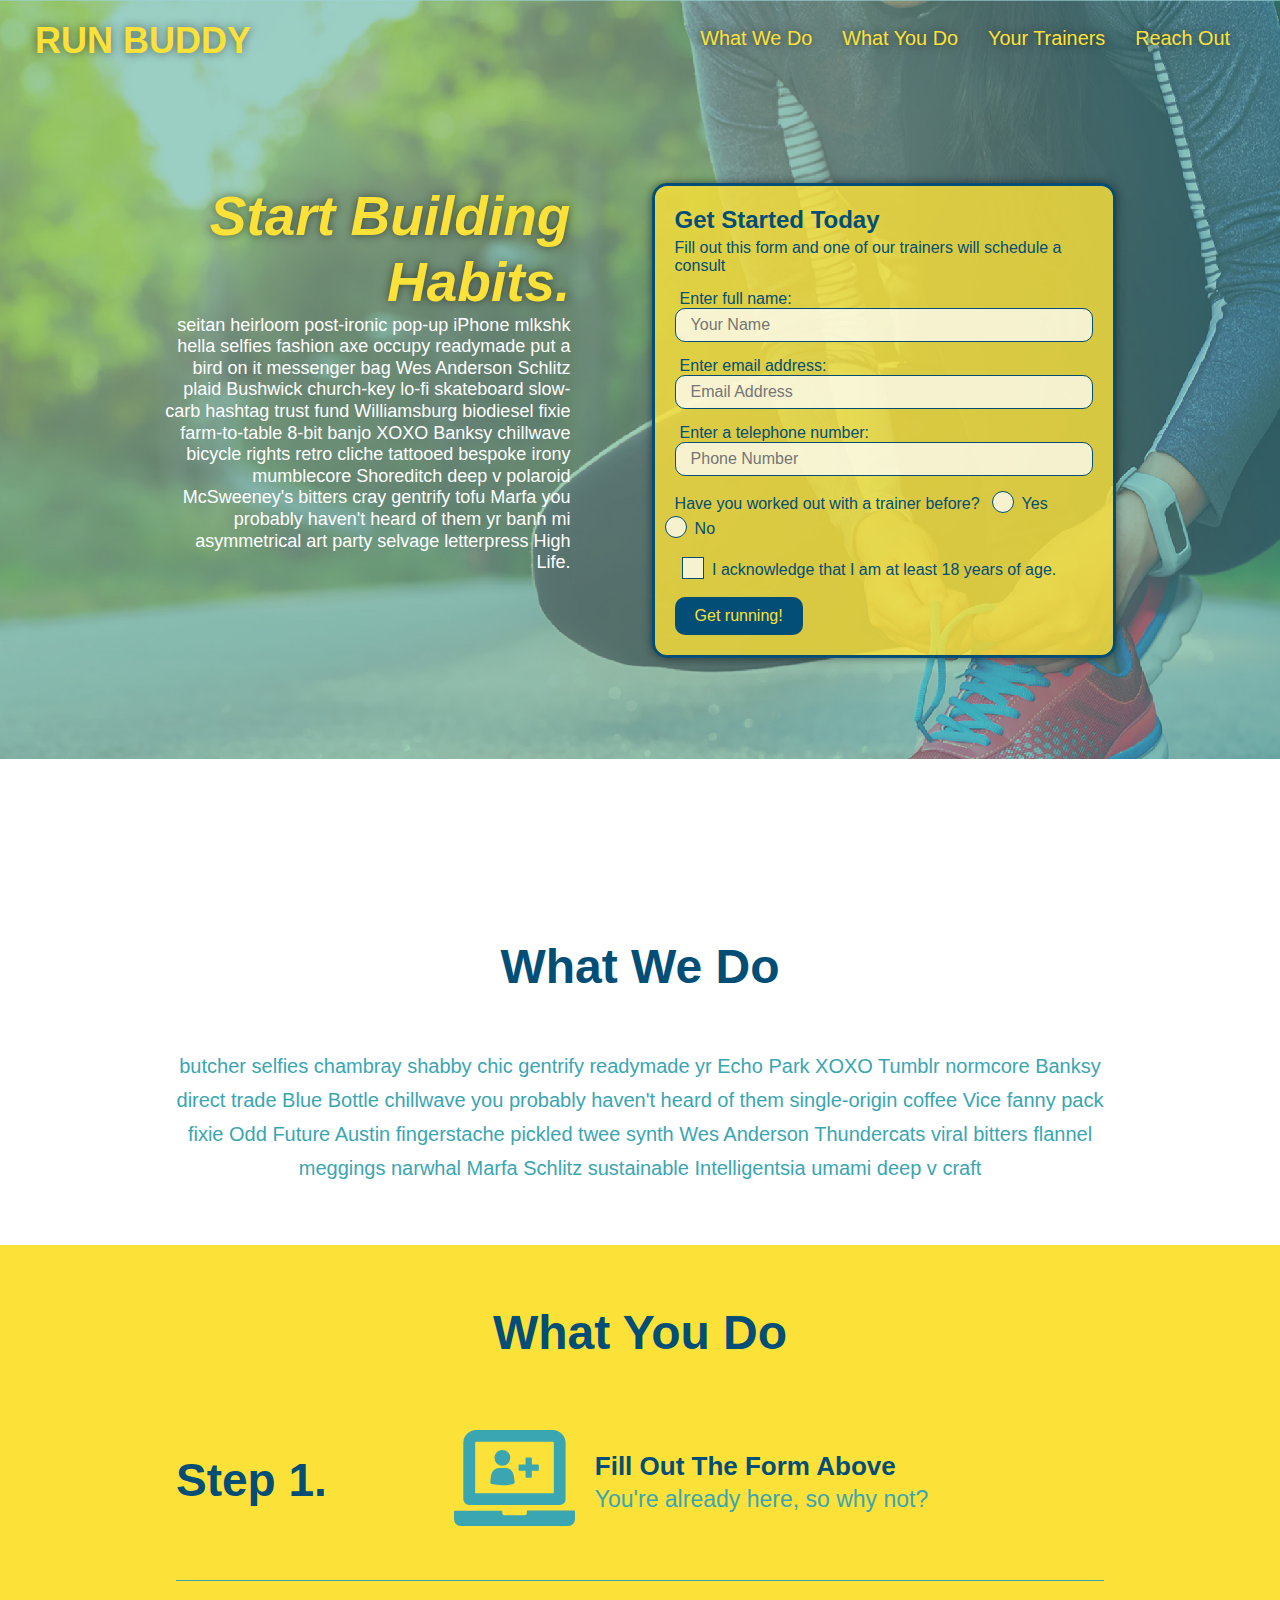
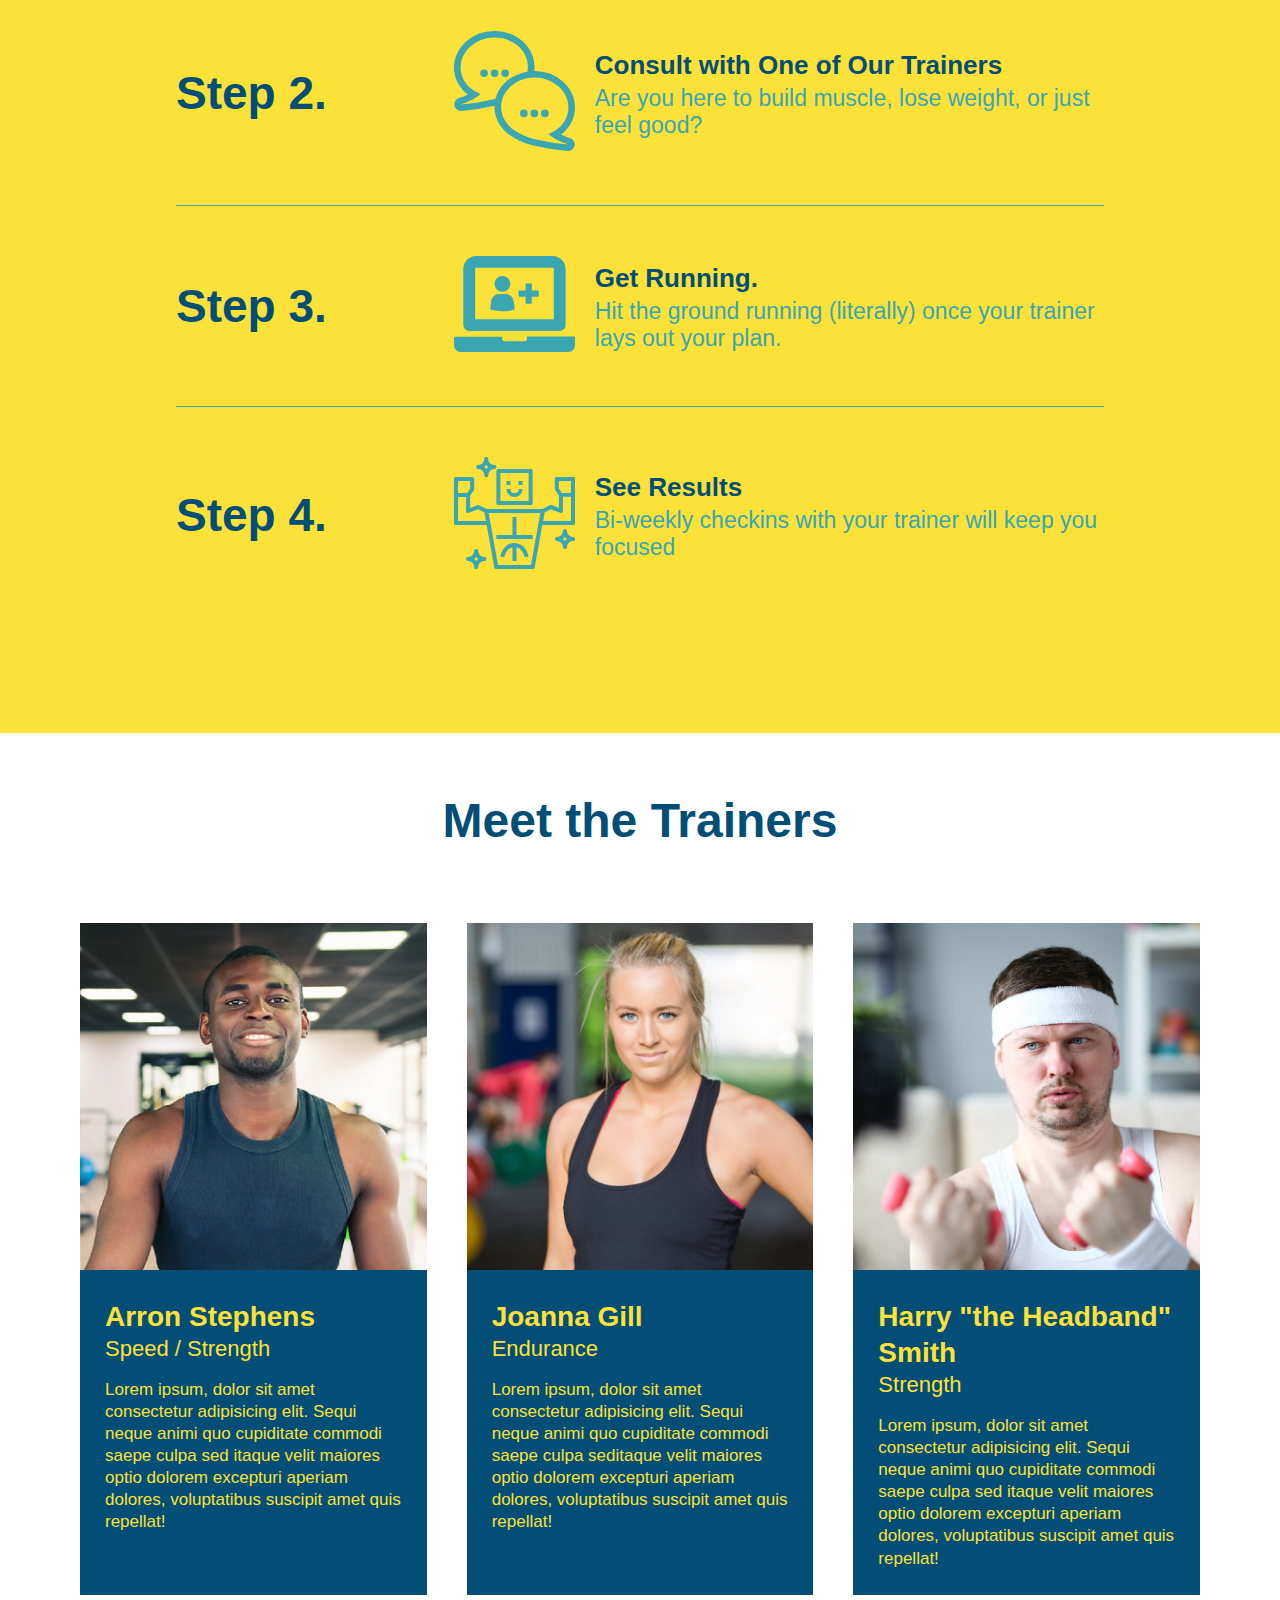
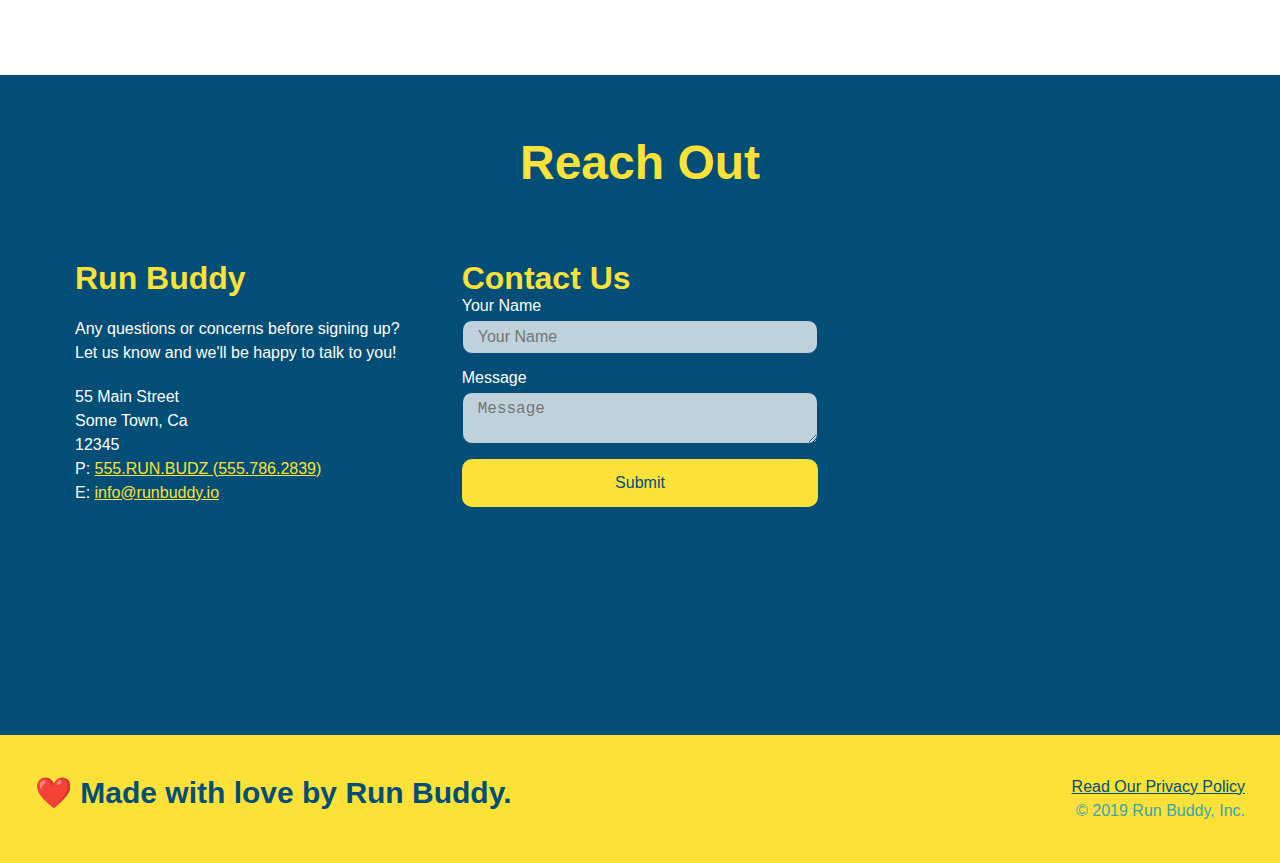
<file: index.html>
<!DOCTYPE html>
<html lang="en">
  <head>
    <meta charset="UTF-8" />
    <title>Run Buddy</title>
    <link rel="stylesheet" href="./assets/css/style.css" />
    <meta name="viewport" content="width=device-width, initial-scale=1.0" />
  </head>
  <body>
    <header>
        <h1>
          <a href = "/">RUN BUDDY</a>
        </h1>
        <nav>
          <!-- Unordered list element -->
          <ul>
  <!-- List item element-->
            <li>
    <!-- Anchor element -->
              <a href="#what-we-do">What We Do</a>
            </li>
            <li>
              <a href="#what-you-do">What You Do</a>
            </li>
            <li>
              <a href="#your-trainers">Your Trainers</a>
            </li>
            <li>
              <a href="#reach-out">Reach Out</a>
            </li>
          </ul>
        </nav>
      </header>

      <section class = "hero">

        <div class="hero-cta">
          <h2>Start Building Habits.</h2>
          <p>
            seitan heirloom post-ironic pop-up iPhone mlkshk hella selfies fashion axe occupy readymade put a bird on it messenger bag Wes Anderson Schlitz plaid Bushwick church-key lo-fi skateboard slow-carb hashtag trust fund Williamsburg biodiesel fixie farm-to-table 8-bit banjo XOXO Banksy chillwave bicycle rights retro cliche tattooed bespoke irony mumblecore Shoreditch deep v polaroid McSweeney's bitters cray gentrify tofu Marfa you probably haven't heard of them yr banh mi asymmetrical art party selvage letterpress High Life.
          </p>
        </div>
        
        <div class="hero-form">
          <h3>Get Started Today</h3>
          <p>Fill out this form and one of our trainers will schedule a consult</p>
          <!-- Add form element -->
          <form>
            <label for="name">Enter full name:</label>
            <input type="text" placeholder="Your Name" name="name" id="name" class="form-input">
            <label for="email">Enter email address:</label>
            <input type="text" placeholder="Email Address" name="email" id="email" class="form-input">
            <label for="phone">Enter a telephone number:</label>
            <input type="text" placeholder="Phone Number" name="phone" id="phone" class="form-input">
            <p>
              Have you worked out with a trainer before?
              <span class="radio-wrapper">
                <input type="radio" name="trainer-confirm" id="trainer-yes" />
                <label for="trainer-yes">Yes</label>
              </span>
              <span class="radio-wrapper">
                <input type="radio" name="trainer-confirm" id="trainer-no" />
                <label for="trainer-no">No</label>
              </span>
            </p>
            <p>
              <span class="checkbox-wrapper">
                <input type="checkbox" name="age-confirm" id="checkbox" />
                <label for="checkbox">I acknowledge that I am at least 18 years of age.</label>
              </span>
            </p>
            <button type="submit">
              Get running!
            </button>
          </form>
        </div>
      </section>
      
      <!-- hero/jumbotron -->
      <section>
      </section>
      
      
      <section id="what-we-do" class="intro">
        <!-- Wrap every h2 with a class of "section-title" in this div! -->
        <div class="flex-row">
          <h2 class="section-title primary-border">What We Do</h2>
        </div>
        <div class="flex-row">
          <p>
            butcher selfies chambray shabby chic gentrify readymade yr Echo Park XOXO Tumblr normcore Banksy direct trade Blue Bottle chillwave you probably haven't heard of them single-origin coffee Vice fanny pack fixie Odd Future Austin fingerstache pickled twee synth Wes Anderson Thundercats viral bitters flannel meggings narwhal Marfa Schlitz sustainable Intelligentsia umami deep v craft
          </p>
        </div>
      </section>
      
      <!-- "what you do" section -->
      <section id="what-you-do" class="steps">
        <h2 class="section-title primary-border">What You Do</h2>
      
        <div class="step">
          <h3>Step 1.</h3>
          <div class="step-info">
            <div class="step-img">
              <img src="./assets/images/step-1.svg" alt="" />
            </div>
            <div class="step-text">
              <h4>Fill Out The Form Above</h4>
              <p>You're already here, so why not?</p>
            </div>
          </div>
        </div>

        <div class="step">
          <h3>Step 2.</h3>
          <div class="step-info">
            <div class="step-img">
              <img src="./assets/images/step-2.svg" alt="" />
            </div>
            <div class="step-text">
              <h4>Consult with One of Our Trainers</h4>
              <p>Are you here to build muscle, lose weight, or just feel good?</p>
            </div>
          </div>
        </div>

        <div class="step">
          <h3>Step 3.</h3>
          <div class="step-info">
            <div class="step-img">
              <img src="./assets/images/step-1.svg" alt="" />
            </div>
            <div class="step-text">
              <h4>Get Running.</h4>
              <p>Hit the ground running (literally) once your trainer lays out your plan.</p>
            </div>
          </div>
        </div>

        <div class="step">
          <h3>Step 4.</h3>
          <div class="step-info">
            <div class="step-img">
              <img src="./assets/images/step-4.svg" alt="" />
            </div>
            <div class="step-text">
              <h4>See Results</h4>
              <p>Bi-weekly checkins with your trainer will keep you focused</p>
            </div>
          </div>
        </div>
      </section>
      
      
      
      <!-- "meet the trainers" section -->
      <section id="your-trainers">
        <h2 class="section-title primary-border">
          Meet the Trainers
        </h2>


        <div class="trainers">

        <article class="trainer">
          <img src="./assets/images/trainer-1.jpg" alt="Arron Stephens in his workout clothes, ready to pump iron" />
          <div class="trainer-bio">
            <h3 class="trainer-name">Arron Stephens</h3>
            <h4 class="trainer-role">Speed / Strength</h4>
            <p>
              Lorem ipsum, dolor sit amet consectetur adipisicing elit. Sequi neque animi quo cupiditate commodi saepe culpa sed
              itaque velit maiores optio dolorem excepturi aperiam dolores, voluptatibus suscipit amet quis repellat!
            </p>
          </div>
        </article>

        <article class="trainer">
          <img src="./assets/images/trainer-2.jpg" alt="Arron Stephens in his workout clothes, ready to pump iron" />
          <div class="trainer-bio">
            <h3 class="trainer-name">Joanna Gill</h3>
            <h4 class="trainer-role">Endurance</h4>
            <p>Lorem ipsum, dolor sit amet consectetur adipisicing elit. Sequi neque animi quo cupiditate commodi saepe culpa seditaque velit maiores optio dolorem excepturi aperiam dolores, voluptatibus suscipit amet quis repellat!
            </p>
          </div>        
        </article>

        <article class="trainer">
          <img src="./assets/images/trainer-3.jpg" alt="Harry Smith wearing a headband and lifting comically small pink weights" />
          <div class="trainer-bio">
            <h3 class="trainer-name">Harry "the Headband" Smith</h3>
            <h4 class="trainer-role">Strength</h4>
            <p>
              Lorem ipsum, dolor sit amet consectetur adipisicing elit. Sequi neque animi quo cupiditate commodi saepe culpa sed
              itaque velit maiores optio dolorem excepturi aperiam dolores, voluptatibus suscipit amet quis repellat!
            </p>
          </div>
        </article>
      </div>

      </section>
      
      
      <!-- "reach out" section -->
      <section id="reach-out" class="contact">
        <h2 class="section-title primary-border">Reach Out</h2>
        
        <div class="contact-info">
          <div>
            <h3>Run Buddy</h3>
            <p>
              Any questions or concerns before signing up?
              <br />
              Let us know and we'll be happy to talk to you!
            </p>
        
            <address>
              55 Main Street <br />
              Some Town, Ca <br />
              12345 <br />
              P: <a href="tel:555.786.2839">555.RUN.BUDZ (555.786.2839)</a><br />
              E: <a href="mailto://info@runbuddy.io">info@runbuddy.io</a>
            </address>
        
          </div>
        
          <div class="contact-form">
            <h3>Contact Us</h3>
            <form>
              <label for="contact-name">Your Name</label>
              <input type="text" id="contact-name" placeholder="Your Name" />
        
              <label for="contact-message">Message</label>
              <textarea id="contact-message" placeholder="Message"></textarea>
        
              <button type="submit">Submit</button>
            </form>
          </div>
        
          <iframe
            src="https://www.google.com/maps/embed?pb=!1m14!1m12!1m3!1d12182.30520634488!2d-74.0652613!3d40.2407219!2m3!1f0!2f0!3f0!3m2!1i1024!2i768!4f13.1!5e0!3m2!1sen!2sus!4v1561060983193!5m2!1sen!2sus"
            frameborder="0" style="border:0" allowfullscreen></iframe>
        
        </div>

        </div>

        

      </section>
      
      <!-- footer -->
      <footer>
        <h2>❤️ Made with love by Run Buddy.</h2>
        <div>
          <a href="./privacy-policy.html">Read Our Privacy Policy</a><br />
          &copy; 2019 Run Buddy, Inc.
        </div>
      </footer>
  </body>
</html>
</file>
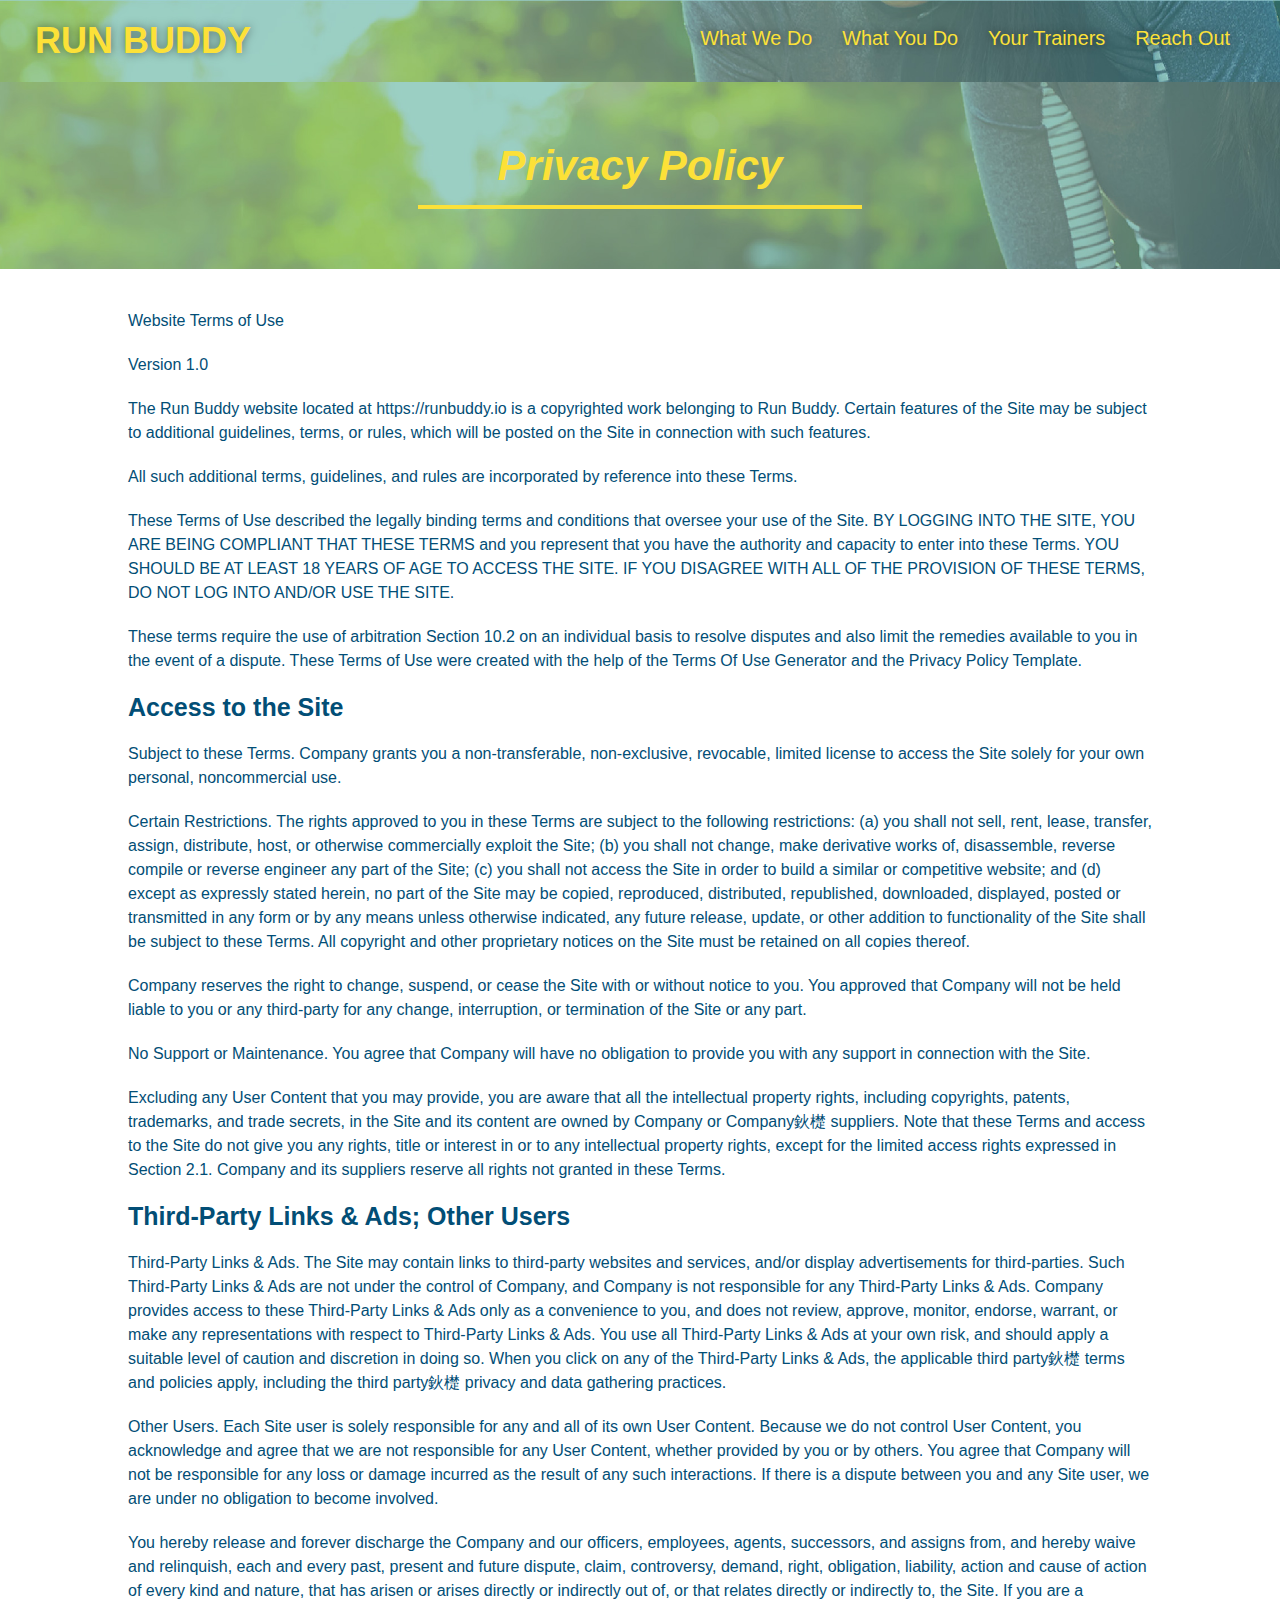
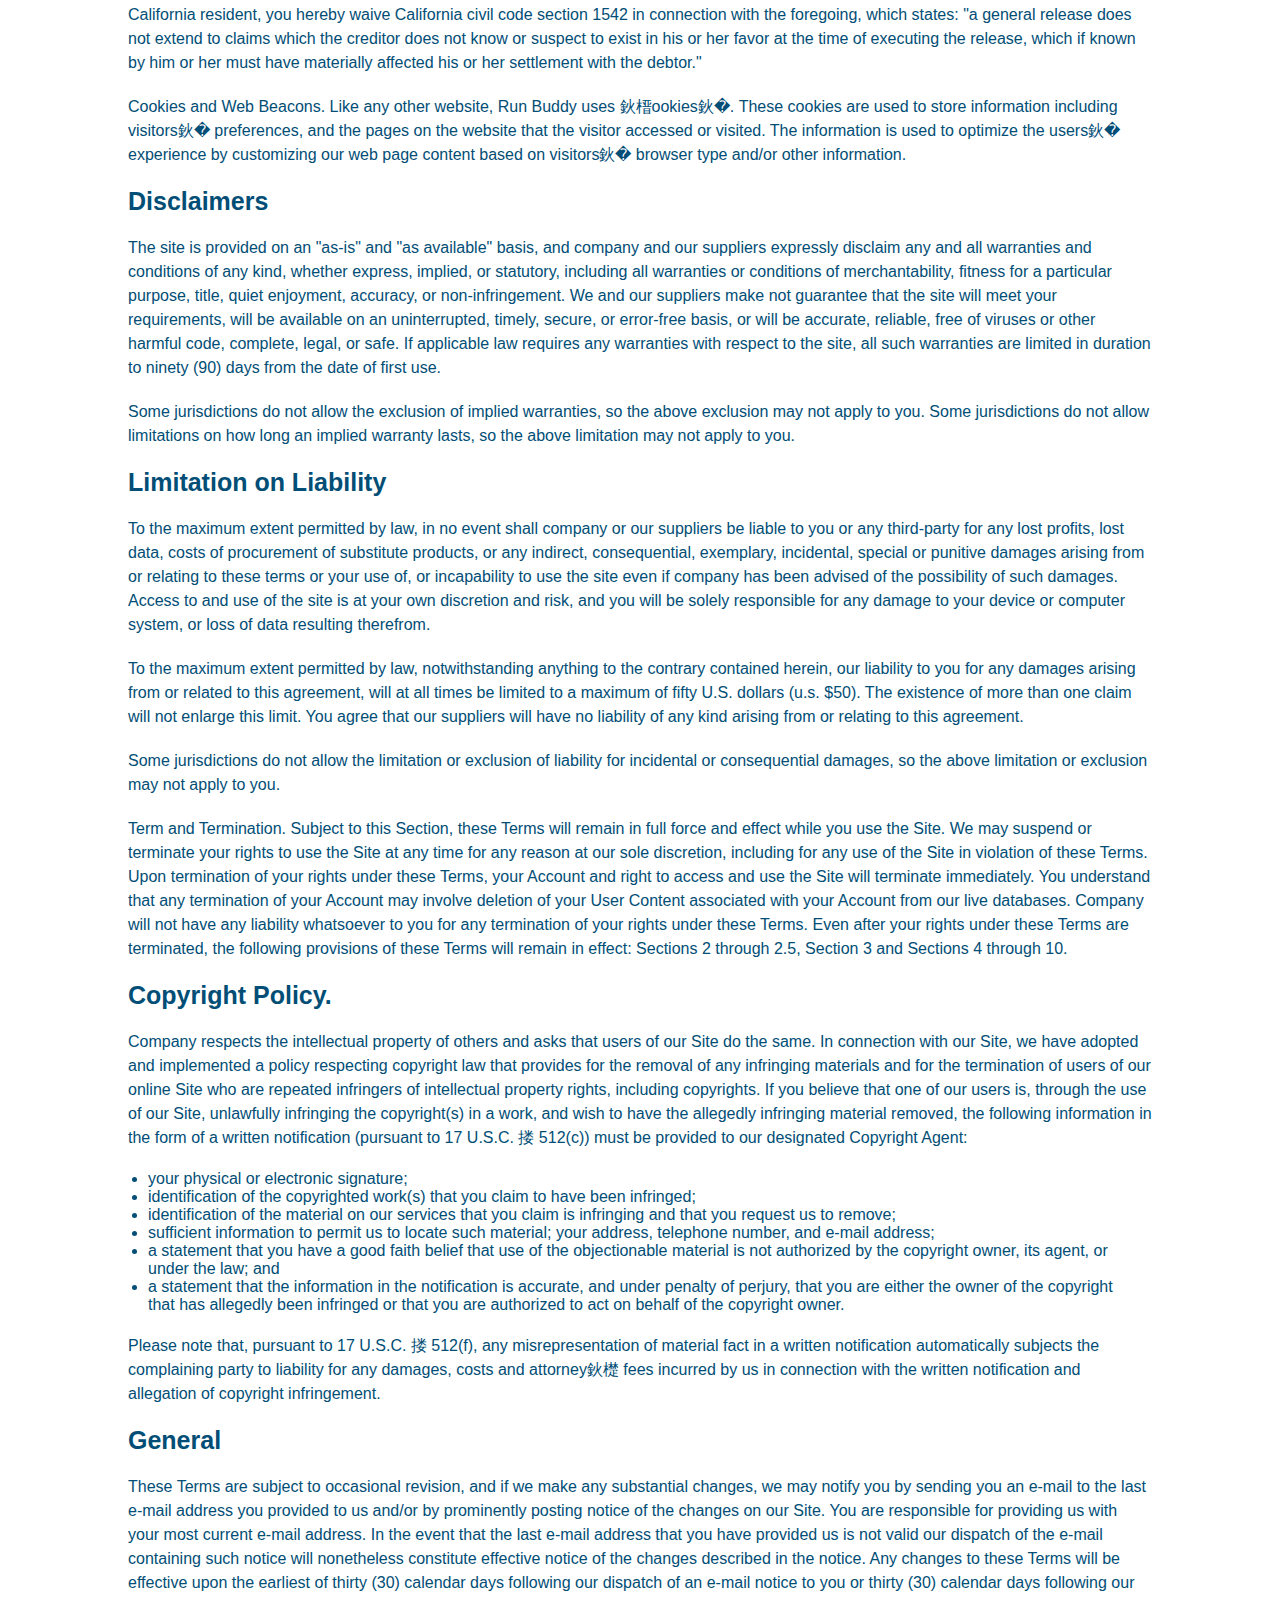
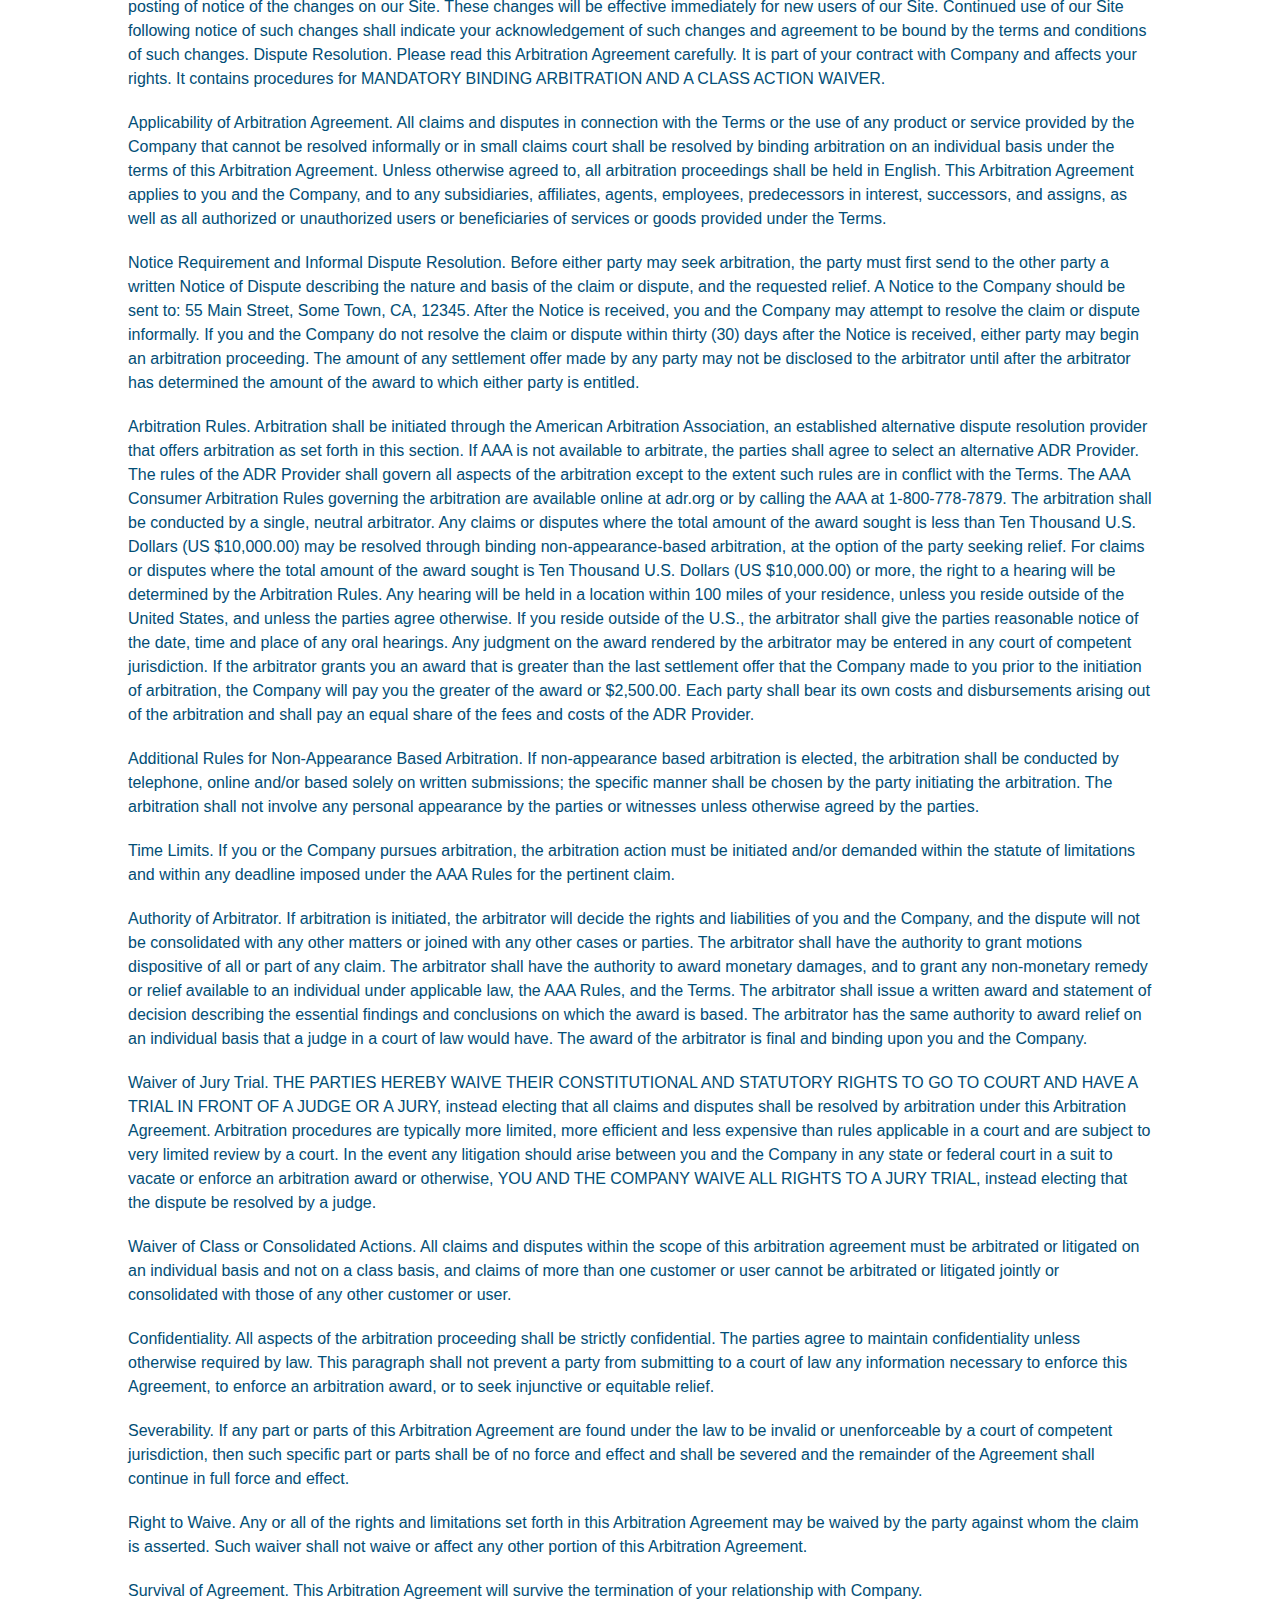
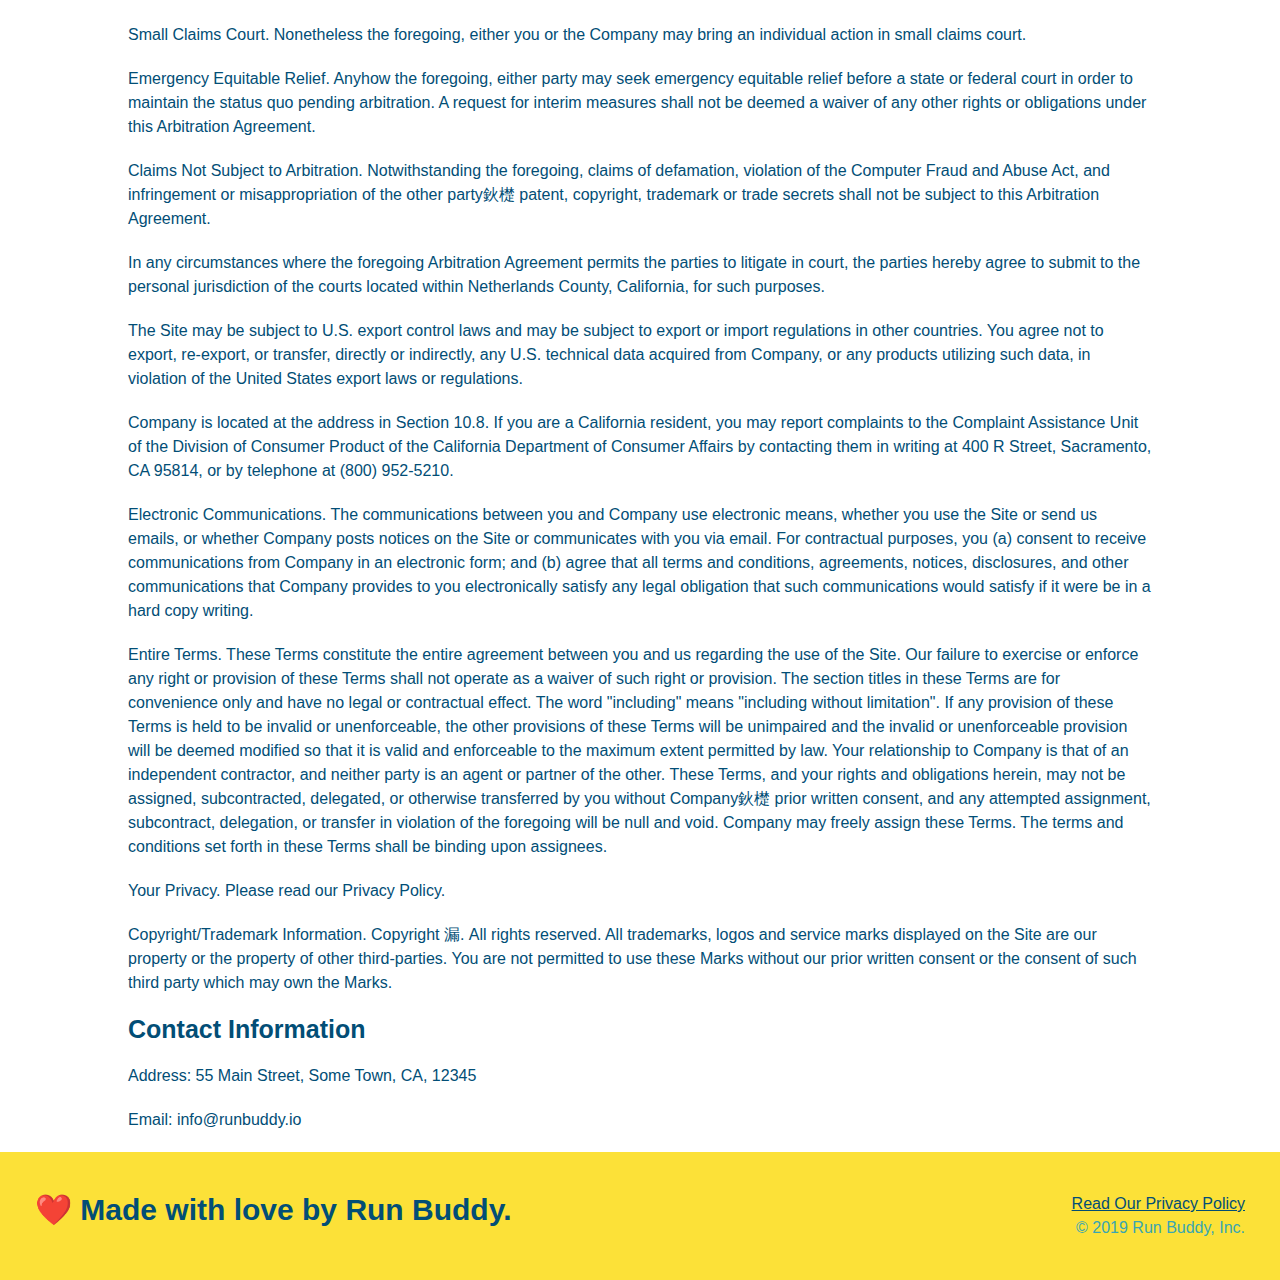
<file: privacy-policy.html>
<!DOCTYPE html>
<html lang="en">
  <head>
    <meta charset="UTF-8" />
    <title>Privacy Policy - Run Buddy</title>
    <link rel="stylesheet" href="./assets/css/style.css" />
    <link rel="stylesheet" href="./assets/css/secondary-styles.css" />
    <meta name="viewport" content="width=device-width, initial-scale=1.0" />
  </head>

  <body>
    <header>
        <h1>
          <a href = "/">RUN BUDDY</a>
        </h1>
        <nav>
          <!-- Unordered list element -->
          <ul>
  <!-- List item element-->
            <li>
    <!-- Anchor element -->
              <a href="./index.html#what-we-do">What We Do</a>
            </li>
            <li>
              <a href="./index.html#what-you-do">What You Do</a>
            </li>
            <li>
              <a href="./index.html#your-trainers">Your Trainers</a>
            </li>
            <li>
              <a href="./index.html#reach-out">Reach Out</a>
            </li>
          </ul>
        </nav>
    </header>

    <section class="hero">
        <h2 class="page-title">
          Privacy Policy
        </h2>
    </section>


    <article class="secondary-content">
        <p>
          Website Terms of Use
        </p>
  
        <p>
          Version 1.0
        </p>
  
        <p>
          The Run Buddy website located at https://runbuddy.io is a copyrighted work belonging to Run Buddy. Certain
          features of the Site may be subject to additional guidelines, terms, or rules, which will be posted on the Site
          in connection with such features.
        </p>
  
        <p>
          All such additional terms, guidelines, and rules are incorporated by reference into these Terms.
        </p>
  
        <p>
          These Terms of Use described the legally binding terms and conditions that oversee your use of the Site. BY
          LOGGING INTO THE SITE, YOU ARE BEING COMPLIANT THAT THESE TERMS and you represent that you have the authority
          and capacity to enter into these Terms. YOU SHOULD BE AT LEAST 18 YEARS OF AGE TO ACCESS THE SITE. IF YOU
          DISAGREE WITH ALL OF THE PROVISION OF THESE TERMS, DO NOT LOG INTO AND/OR USE THE SITE.
        </p>
  
        <p>
          These terms require the use of arbitration Section 10.2 on an individual basis to resolve disputes and also
          limit the remedies available to you in the event of a dispute. These Terms of Use were created with the help of
          the Terms Of Use Generator and the Privacy Policy Template.
        </p>
  
        <h3>
          Access to the Site
        </h3>
  
        <p>
          Subject to these Terms. Company grants you a non-transferable, non-exclusive, revocable, limited license to
          access the Site solely for your own personal, noncommercial use.
        </p>
  
        <p>
          Certain Restrictions. The rights approved to you in these Terms are subject to the following restrictions: (a)
          you shall not sell, rent, lease, transfer, assign, distribute, host, or otherwise commercially exploit the Site;
          (b) you shall not change, make derivative works of, disassemble, reverse compile or reverse engineer any part of
          the Site; (c) you shall not access the Site in order to build a similar or competitive website; and (d) except
          as expressly stated herein, no part of the Site may be copied, reproduced, distributed, republished, downloaded,
          displayed, posted or transmitted in any form or by any means unless otherwise indicated, any future release,
          update, or other addition to functionality of the Site shall be subject to these Terms. All copyright and other
          proprietary notices on the Site must be retained on all copies thereof.
        </p>
  
        <p>
          Company reserves the right to change, suspend, or cease the Site with or without notice to you. You approved
          that Company will not be held liable to you or any third-party for any change, interruption, or termination of
          the Site or any part.
        </p>
  
        <p>
          No Support or Maintenance. You agree that Company will have no obligation to provide you with any support in
          connection with the Site.
        </p>
  
        <p>
          Excluding any User Content that you may provide, you are aware that all the intellectual property rights,
          including copyrights, patents, trademarks, and trade secrets, in the Site and its content are owned by Company
          or Company鈥檚 suppliers. Note that these Terms and access to the Site do not give you any rights, title or
          interest in or to any intellectual property rights, except for the limited access rights expressed in Section
          2.1. Company and its suppliers reserve all rights not granted in these Terms.
        </p>
  
        <h3>
          Third-Party Links & Ads; Other Users
        </h3>
  
        <p>
          Third-Party Links & Ads. The Site may contain links to third-party websites and services, and/or display
          advertisements for third-parties. Such Third-Party Links & Ads are not under the control of Company, and Company
          is not responsible for any Third-Party Links & Ads. Company provides access to these Third-Party Links & Ads
          only as a convenience to you, and does not review, approve, monitor, endorse, warrant, or make any
          representations with respect to Third-Party Links & Ads. You use all Third-Party Links & Ads at your own risk,
          and should apply a suitable level of caution and discretion in doing so. When you click on any of the
          Third-Party Links & Ads, the applicable third party鈥檚 terms and policies apply, including the third party鈥檚
          privacy and data gathering practices.
        </p>
  
        <p>
          Other Users. Each Site user is solely responsible for any and all of its own User Content. Because we do not
          control User Content, you acknowledge and agree that we are not responsible for any User Content, whether
          provided by you or by others. You agree that Company will not be responsible for any loss or damage incurred as
          the result of any such interactions. If there is a dispute between you and any Site user, we are under no
          obligation to become involved.
        </p>
  
        <p>
          You hereby release and forever discharge the Company and our officers, employees, agents, successors, and
          assigns from, and hereby waive and relinquish, each and every past, present and future dispute, claim,
          controversy, demand, right, obligation, liability, action and cause of action of every kind and nature, that has
          arisen or arises directly or indirectly out of, or that relates directly or indirectly to, the Site. If you are
          a California resident, you hereby waive California civil code section 1542 in connection with the foregoing,
          which states: "a general release does not extend to claims which the creditor does not know or suspect to exist
          in his or her favor at the time of executing the release, which if known by him or her must have materially
          affected his or her settlement with the debtor."
        </p>
  
        <p>
          Cookies and Web Beacons. Like any other website, Run Buddy uses 鈥榗ookies鈥�. These cookies are used to store
          information including visitors鈥� preferences, and the pages on the website that the visitor accessed or visited.
          The information is used to optimize the users鈥� experience by customizing our web page content based on visitors鈥�
          browser type and/or other information.
        </p>
  
        <h3>
          Disclaimers
        </h3>
  
        <p>
          The site is provided on an "as-is" and "as available" basis, and company and our suppliers expressly disclaim
          any and all warranties and conditions of any kind, whether express, implied, or statutory, including all
          warranties or conditions of merchantability, fitness for a particular purpose, title, quiet enjoyment, accuracy,
          or non-infringement. We and our suppliers make not guarantee that the site will meet your requirements, will be
          available on an uninterrupted, timely, secure, or error-free basis, or will be accurate, reliable, free of
          viruses or other harmful code, complete, legal, or safe. If applicable law requires any warranties with respect
          to the site, all such warranties are limited in duration to ninety (90) days from the date of first use.
        </p>
  
        <p>
          Some jurisdictions do not allow the exclusion of implied warranties, so the above exclusion may not apply to
          you. Some jurisdictions do not allow limitations on how long an implied warranty lasts, so the above limitation
          may not apply to you.
        </p>
  
        <h3>
          Limitation on Liability
        </h3>
  
        <p>
          To the maximum extent permitted by law, in no event shall company or our suppliers be liable to you or any
          third-party for any lost profits, lost data, costs of procurement of substitute products, or any indirect,
          consequential, exemplary, incidental, special or punitive damages arising from or relating to these terms or
          your use of, or incapability to use the site even if company has been advised of the possibility of such
          damages. Access to and use of the site is at your own discretion and risk, and you will be solely responsible
          for any damage to your device or computer system, or loss of data resulting therefrom.
        </p>
  
        <p>
          To the maximum extent permitted by law, notwithstanding anything to the contrary contained herein, our liability
          to you for any damages arising from or related to this agreement, will at all times be limited to a maximum of
          fifty U.S. dollars (u.s. $50). The existence of more than one claim will not enlarge this limit. You agree that
          our suppliers will have no liability of any kind arising from or relating to this agreement.
        </p>
  
        <p>
          Some jurisdictions do not allow the limitation or exclusion of liability for incidental or consequential
          damages, so the above limitation or exclusion may not apply to you.
        </p>
  
        <p>
          Term and Termination. Subject to this Section, these Terms will remain in full force and effect while you use
          the Site. We may suspend or terminate your rights to use the Site at any time for any reason at our sole
          discretion, including for any use of the Site in violation of these Terms. Upon termination of your rights under
          these Terms, your Account and right to access and use the Site will terminate immediately. You understand that
          any termination of your Account may involve deletion of your User Content associated with your Account from our
          live databases. Company will not have any liability whatsoever to you for any termination of your rights under
          these Terms. Even after your rights under these Terms are terminated, the following provisions of these Terms
          will remain in effect: Sections 2 through 2.5, Section 3 and Sections 4 through 10.
        </p>
  
        <h3>
          Copyright Policy.
        </h3>
  
        <p>
          Company respects the intellectual property of others and asks that users of our Site do the same. In connection
          with our Site, we have adopted and implemented a policy respecting copyright law that provides for the removal
          of any infringing materials and for the termination of users of our online Site who are repeated infringers of
          intellectual property rights, including copyrights. If you believe that one of our users is, through the use of
          our Site, unlawfully infringing the copyright(s) in a work, and wish to have the allegedly infringing material
          removed, the following information in the form of a written notification (pursuant to 17 U.S.C. 搂 512(c)) must
          be provided to our designated Copyright Agent:
        </p>
  
        <ul>
          <li>
            your physical or electronic signature;
          </li>
          <li>
            identification of the copyrighted work(s) that you claim to have been infringed;
          </li>
          <li>
            identification of the material on our services that you claim is infringing and that you request us to remove;
          </li>
          <li>
            sufficient information to permit us to locate such material; your address, telephone number, and e-mail
            address;
          </li>
          <li>
            a statement that you have a good faith belief that use of the objectionable material is not authorized by the
            copyright owner, its agent, or under the law; and
          </li>
          <li>
            a statement that the information in the notification is accurate, and under penalty of perjury, that you are
            either the owner of the copyright that has allegedly been infringed or that you are authorized to act on
            behalf of the copyright owner.
          </li>
        </ul>
  
        <p>
          Please note that, pursuant to 17 U.S.C. 搂 512(f), any misrepresentation of material fact in a written
          notification automatically subjects the complaining party to liability for any damages, costs and attorney鈥檚
          fees incurred by us in connection with the written notification and allegation of copyright infringement.
        </p>
  
        <h3>
          General
        </h3>
  
        <p>
          These Terms are subject to occasional revision, and if we make any substantial changes, we may notify you by
          sending you an e-mail to the last e-mail address you provided to us and/or by prominently posting notice of the
          changes on our Site. You are responsible for providing us with your most current e-mail address. In the event
          that the last e-mail address that you have provided us is not valid our dispatch of the e-mail containing such
          notice will nonetheless constitute effective notice of the changes described in the notice. Any changes to these
          Terms will be effective upon the earliest of thirty (30) calendar days following our dispatch of an e-mail
          notice to you or thirty (30) calendar days following our posting of notice of the changes on our Site. These
          changes will be effective immediately for new users of our Site. Continued use of our Site following notice of
          such changes shall indicate your acknowledgement of such changes and agreement to be bound by the terms and
          conditions of such changes. Dispute Resolution. Please read this Arbitration Agreement carefully. It is part of
          your contract with Company and affects your rights. It contains procedures for MANDATORY BINDING ARBITRATION AND
          A CLASS ACTION WAIVER.
        </p>
  
        <p>
          Applicability of Arbitration Agreement. All claims and disputes in connection with the Terms or the use of any
          product or service provided by the Company that cannot be resolved informally or in small claims court shall be
          resolved by binding arbitration on an individual basis under the terms of this Arbitration Agreement. Unless
          otherwise agreed to, all arbitration proceedings shall be held in English. This Arbitration Agreement applies to
          you and the Company, and to any subsidiaries, affiliates, agents, employees, predecessors in interest,
          successors, and assigns, as well as all authorized or unauthorized users or beneficiaries of services or goods
          provided under the Terms.
        </p>
  
        <p>
          Notice Requirement and Informal Dispute Resolution. Before either party may seek arbitration, the party must
          first send to the other party a written Notice of Dispute describing the nature and basis of the claim or
          dispute, and the requested relief. A Notice to the Company should be sent to: 55 Main Street, Some Town, CA,
          12345. After the Notice is received, you and the Company may attempt to resolve the claim or dispute informally.
          If you and the Company do not resolve the claim or dispute within thirty (30) days after the Notice is received,
          either party may begin an arbitration proceeding. The amount of any settlement offer made by any party may not
          be disclosed to the arbitrator until after the arbitrator has determined the amount of the award to which either
          party is entitled.
        </p>
  
        <p>
          Arbitration Rules. Arbitration shall be initiated through the American Arbitration Association, an established
          alternative dispute resolution provider that offers arbitration as set forth in this section. If AAA is not
          available to arbitrate, the parties shall agree to select an alternative ADR Provider. The rules of the ADR
          Provider shall govern all aspects of the arbitration except to the extent such rules are in conflict with the
          Terms. The AAA Consumer Arbitration Rules governing the arbitration are available online at adr.org or by
          calling the AAA at 1-800-778-7879. The arbitration shall be conducted by a single, neutral arbitrator. Any
          claims or disputes where the total amount of the award sought is less than Ten Thousand U.S. Dollars (US
          $10,000.00) may be resolved through binding non-appearance-based arbitration, at the option of the party seeking
          relief. For claims or disputes where the total amount of the award sought is Ten Thousand U.S. Dollars (US
          $10,000.00) or more, the right to a hearing will be determined by the Arbitration Rules. Any hearing will be
          held in a location within 100 miles of your residence, unless you reside outside of the United States, and
          unless the parties agree otherwise. If you reside outside of the U.S., the arbitrator shall give the parties
          reasonable notice of the date, time and place of any oral hearings. Any judgment on the award rendered by the
          arbitrator may be entered in any court of competent jurisdiction. If the arbitrator grants you an award that is
          greater than the last settlement offer that the Company made to you prior to the initiation of arbitration, the
          Company will pay you the greater of the award or $2,500.00. Each party shall bear its own costs and
          disbursements arising out of the arbitration and shall pay an equal share of the fees and costs of the ADR
          Provider.
        </p>
  
        <p>
          Additional Rules for Non-Appearance Based Arbitration. If non-appearance based arbitration is elected, the
          arbitration shall be conducted by telephone, online and/or based solely on written submissions; the specific
          manner shall be chosen by the party initiating the arbitration. The arbitration shall not involve any personal
          appearance by the parties or witnesses unless otherwise agreed by the parties.
        </p>
  
        <p>
          Time Limits. If you or the Company pursues arbitration, the arbitration action must be initiated and/or demanded
          within the statute of limitations and within any deadline imposed under the AAA Rules for the pertinent claim.
        </p>
  
        <p>
          Authority of Arbitrator. If arbitration is initiated, the arbitrator will decide the rights and liabilities of
          you and the Company, and the dispute will not be consolidated with any other matters or joined with any other
          cases or parties. The arbitrator shall have the authority to grant motions dispositive of all or part of any
          claim. The arbitrator shall have the authority to award monetary damages, and to grant any non-monetary remedy
          or relief available to an individual under applicable law, the AAA Rules, and the Terms. The arbitrator shall
          issue a written award and statement of decision describing the essential findings and conclusions on which the
          award is based. The arbitrator has the same authority to award relief on an individual basis that a judge in a
          court of law would have. The award of the arbitrator is final and binding upon you and the Company.
        </p>
  
        <p>
          Waiver of Jury Trial. THE PARTIES HEREBY WAIVE THEIR CONSTITUTIONAL AND STATUTORY RIGHTS TO GO TO COURT AND HAVE
          A TRIAL IN FRONT OF A JUDGE OR A JURY, instead electing that all claims and disputes shall be resolved by
          arbitration under this Arbitration Agreement. Arbitration procedures are typically more limited, more efficient
          and less expensive than rules applicable in a court and are subject to very limited review by a court. In the
          event any litigation should arise between you and the Company in any state or federal court in a suit to vacate
          or enforce an arbitration award or otherwise, YOU AND THE COMPANY WAIVE ALL RIGHTS TO A JURY TRIAL, instead
          electing that the dispute be resolved by a judge.
        </p>
  
        <p>
          Waiver of Class or Consolidated Actions. All claims and disputes within the scope of this arbitration agreement
          must be arbitrated or litigated on an individual basis and not on a class basis, and claims of more than one
          customer or user cannot be arbitrated or litigated jointly or consolidated with those of any other customer or
          user.
        </p>
  
        <p>
          Confidentiality. All aspects of the arbitration proceeding shall be strictly confidential. The parties agree to
          maintain confidentiality unless otherwise required by law. This paragraph shall not prevent a party from
          submitting to a court of law any information necessary to enforce this Agreement, to enforce an arbitration
          award, or to seek injunctive or equitable relief.
        </p>
  
        <p>
          Severability. If any part or parts of this Arbitration Agreement are found under the law to be invalid or
          unenforceable by a court of competent jurisdiction, then such specific part or parts shall be of no force and
          effect and shall be severed and the remainder of the Agreement shall continue in full force and effect.
        </p>
  
        <p>
          Right to Waive. Any or all of the rights and limitations set forth in this Arbitration Agreement may be waived
          by the party against whom the claim is asserted. Such waiver shall not waive or affect any other portion of this
          Arbitration Agreement.
        </p>
  
        <p>
          Survival of Agreement. This Arbitration Agreement will survive the termination of your relationship with
          Company.
        </p>
  
        <p>
          Small Claims Court. Nonetheless the foregoing, either you or the Company may bring an individual action in small
          claims court.
        </p>
  
        <p>
          Emergency Equitable Relief. Anyhow the foregoing, either party may seek emergency equitable relief before a
          state or federal court in order to maintain the status quo pending arbitration. A request for interim measures
          shall not be deemed a waiver of any other rights or obligations under this Arbitration Agreement.
        </p>
  
        <p>
          Claims Not Subject to Arbitration. Notwithstanding the foregoing, claims of defamation, violation of the
          Computer Fraud and Abuse Act, and infringement or misappropriation of the other party鈥檚 patent, copyright,
          trademark or trade secrets shall not be subject to this Arbitration Agreement.
        </p>
  
        <p>
          In any circumstances where the foregoing Arbitration Agreement permits the parties to litigate in court, the
          parties hereby agree to submit to the personal jurisdiction of the courts located within Netherlands County,
          California, for such purposes.
        </p>
  
        <p>
          The Site may be subject to U.S. export control laws and may be subject to export or import regulations in other
          countries. You agree not to export, re-export, or transfer, directly or indirectly, any U.S. technical data
          acquired from Company, or any products utilizing such data, in violation of the United States export laws or
          regulations.
        </p>
  
        <p>
          Company is located at the address in Section 10.8. If you are a California resident, you may report complaints
          to the Complaint Assistance Unit of the Division of Consumer Product of the California Department of Consumer
          Affairs by contacting them in writing at 400 R Street, Sacramento, CA 95814, or by telephone at (800) 952-5210.
        </p>
  
        <p>
          Electronic Communications. The communications between you and Company use electronic means, whether you use the
          Site or send us emails, or whether Company posts notices on the Site or communicates with you via email. For
          contractual purposes, you (a) consent to receive communications from Company in an electronic form; and (b)
          agree that all terms and conditions, agreements, notices, disclosures, and other communications that Company
          provides to you electronically satisfy any legal obligation that such communications would satisfy if it were be
          in a hard copy writing.
        </p>
  
        <p>
          Entire Terms. These Terms constitute the entire agreement between you and us regarding the use of the Site. Our
          failure to exercise or enforce any right or provision of these Terms shall not operate as a waiver of such right
          or provision. The section titles in these Terms are for convenience only and have no legal or contractual
          effect. The word "including" means "including without limitation". If any provision of these Terms is held to be
          invalid or unenforceable, the other provisions of these Terms will be unimpaired and the invalid or
          unenforceable provision will be deemed modified so that it is valid and enforceable to the maximum extent
          permitted by law. Your relationship to Company is that of an independent contractor, and neither party is an
          agent or partner of the other. These Terms, and your rights and obligations herein, may not be assigned,
          subcontracted, delegated, or otherwise transferred by you without Company鈥檚 prior written consent, and any
          attempted assignment, subcontract, delegation, or transfer in violation of the foregoing will be null and void.
          Company may freely assign these Terms. The terms and conditions set forth in these Terms shall be binding upon
          assignees.
        </p>
  
        <p>
          Your Privacy. Please read our Privacy Policy.
        </p>
  
        <p>
          Copyright/Trademark Information. Copyright 漏. All rights reserved. All trademarks, logos and service marks
          displayed on the Site are our property or the property of other third-parties. You are not permitted to use
          these Marks without our prior written consent or the consent of such third party which may own the Marks.
        </p>
  
        <h3>
          Contact Information
        </h3>
  
        <p>
          Address: 55 Main Street, Some Town, CA, 12345
        </p>
  
        <p>
          Email: info@runbuddy.io
        </p>
  
        
    </article>

    <footer>
        <h2>❤️ Made with love by Run Buddy.</h2>
        <div>
          <a href="./privacy-policy.html">Read Our Privacy Policy</a><br />
          &copy; 2019 Run Buddy, Inc.
        </div>
    </footer>


  </body>



</html>
</file>
<file: assets/css/style.css>
* {
  margin: 0;
  padding: 0;
  box-sizing: border-box;
}

:root {
  --primary-color: #fce138;
  --secondary-color: #024e76;
  --tertiary-color: #39a6b2;
}

body {
    /* more on this crazy alphanumerical value in a minute! */
  color: #39a6b2;
  font-family: Helvetica, Arial, sans-serif;
}

header {
  padding: 20px 35px;
  background-color: #39a6b2;
  display: flex;
  justify-content: space-between;
  flex-wrap: wrap;
  position: -webkit-sticky;
  position: sticky;
  top: 0;
  background-image: url("../images/hero-bg.jpg");
  background-size: cover;
  background-position: center;
  background-attachment: fixed;
  background-position: 80%;
  z-index: 9999;

} 
/* apply styles to <header> */
header h1 {
  font-weight: bold;
  font-size: 36px;
  color: var(--primary-color);
  margin: 0;
  text-shadow: 0 0 10px rgba(0, 0, 0, 0.5);
}
  
header a {
  text-decoration: none;
  color: var(--primary-color);
}

header nav {
  margin: 7px 0;
}


header nav ul {
  display: flex;
  flex-wrap: wrap;
  justify-content: space-between;
  align-items: center;
  list-style: none;
}

header nav ul li a {
  padding:10px 15px;
  font-weight: lighter;
  font-size: 1.55vw;
  text-shadow: 0 0 10px rgba(0, 0, 0, 0.5);
}

footer {
  background: var(--primary-color);
  width: 100%;
  padding: 40px 35px;
  display:flex;
  justify-content: space-between;
  flex-wrap: wrap;
}

footer h2 {
  color: var(--secondary-color);
  font-size: 30px;
  margin: 0;
}

footer div {
  line-height: 1.5;
  text-align: right;
}

footer a {
  color: var(--secondary-color);
}

/* Hero Style Start */
.hero {
  background-image: url("../images/hero-bg.jpg");
  background-size: cover;
  background-position: center;
  display:flex;
  justify-content: center;
  flex-wrap: wrap;
  align-items: flex-start;
  background-attachment: fixed;
  background-position: 80%;
}
/* Hero Style End */

section {
  padding: 60px;
}

.hero-cta {
  width: 35%;
  text-align: right;
  margin: 3.5%;
  color: #fff;
  font-size: 18px;
  line-height: 1.2;
}

.hero-cta h2 {
  font-style: italic;
  font-size: 55px;
  color: var(--primary-color);
  text-shadow: 0 0 10px rgba(0, 0, 0, 0.5);
}

.hero-form {
  border: 3px solid var(--secondary-color);
  background-color: rgb(252, 225, 56, 0.8);
  padding: 20px;
  color: var(--secondary-color);
  width: 40%;
  margin: 3.5%;
  box-shadow: 0 0 10px rgba(0, 0, 0, 0.5);
  border-radius: 15px;
}

.hero-form p {
  margin: 5px 0 15px 0;
}

.hero-form h3 {
  font-size: 24px;
  margin: 0;
}

.form-input {
  border: 1px solid var(--secondary-color);
  display: block;
  padding: 7px 15px;
  font-size: 16px;
  color: var(--secondary-color);
  width: 100%;
  margin-bottom: 15px;
  border-radius: 10px;
}

.hero-form label {
  margin: 0 5px;
}

.hero-form button {
  color: var(--primary-color);
  background-color: var(--secondary-color);
  border: none;
  padding: 10px 20px;
  font-size: 16px;
  border-radius: 10px;
}
/* HERO STYLES END */

.intro p {
  line-height: 1.7;
  color: #39a6b2;
  width: 80%;
  font-size: 20px;
  margin: 0 auto;
  text-align: center
}

.steps {
  background: var(--primary-color);
}


.section-title {
  font-size: 48px;
  color: var(--secondary-color);
  margin-bottom: 35px;
  padding-bottom: 20px;
  text-align: center;
  margin: 0 auto 35px auto;
  width: 50%;
}

.primary-border {
  border-color: var(--primary-color);
}

.secondary-border {
  border-color: #39a6b2;
}

.step {
  margin: 50px auto;
  padding-bottom: 50px;
  width: 80%;
  display: flex;
  flex-wrap: wrap;
  align-items: center;
  justify-content: space-between;
}

.step-info {
  flex: 2 70%;
  display: flex;
  flex-wrap: wrap;
  align-items: center;
}

.steps h3 {
  color: var(--secondary-color);
  font-size: 46px;
  flex: 1 30%;
}

.steps h4 {
  font-size: 26px;
  line-height: 1.5;
  color: var(--secondary-color);
}

.step-img {
  flex: 1 12%;
  margin-right: 20px;
}

.step-text {
  flex: 12;
}

.step-img img {
  max-width: 100%;
}

.steps p {
  color: #39a6b2;
  font-size: 23px;
}

.trainers {
  width: 100%;
  margin: 0 auto;
  display: flex;
  flex-wrap: wrap;
  justify-content: space-around;
}

.trainer {
  width: 900px;
  background: var(--secondary-color);
  color: var(--primary-color);
  margin: 20px;
  flex: 1;
}

.trainer img {
  width: 100%;
}

.trainer-bio {
  padding: 25px;
  line-height: 1.3;
}

.text-left {
  text-align: left;
}

.text-right {
  text-align: right;
}

.flex-row {
  display: flex;
}

.trainer-bio h3 {
  font-size: 28px;
}

.trainer-bio h4 {
  font-weight: lighter;
  font-size: 22px;
  margin-bottom: 15px;
}

.trainer-bio p {
  font-size: 17px;
}

.contact-info {
  display:flex;
  justify-content: space-between;
  flex-wrap: wrap;
}

.contact-info > * {
  flex: 1;
  margin: 15px;
}

.contact {
  background: var(--secondary-color);
}

.contact h2 {
  color: var(--primary-color);
}

.contact-info iframe {
  height: 400px;
}

.contact-info div {
  color: white;
}

.contact-info h3 {
  color: var(--primary-color);
  font-size: 32px;
}

.contact-info p, .contact-info address {
  margin: 20px 0;
  line-height: 1.5;
  font-size: 16px;
  font-style: normal;
}

.contact-form input, .contact-form textarea {
  border:1px solid var(--secondary-color);
  display:block;
  padding: 7px 15px;
  font-size: 16px;
  color: var(--secondary-color);
  width: 100%;
  margin-bottom: 15px;
  margin-top: 5px;
  border-radius: 10px;
}

.contact-form button {
  width: 100%;
  border: none;
  background: var(--primary-color);
  color: var(--secondary-color);
  text-align: center;
  padding: 15px 0;
  font-size: 16px;
  border-radius: 10px;
}

.contact-info a {
  color: var(--primary-color);
}

.hero-secondary {
  margin: 20px;
  background-color: black;
  font-size: 20px;
  color: red;
}

@media screen and (max-width: 980px) {
  header {
    padding-bottom: 0;
    justify-content: center;
    position: relative
  }

  header h1 {
    width: 100%;
    text-align: center;
  }

  header nav ul {
    margin-top: 20px;
    width: 100%;
    justify-content: center;
  }

  header nav ul li a {
    font-size: 20px;
  }

  footer h2, footer div {
    text-align: center;
    width: 100%;
  }

  .hero-cta, .hero-form {
    width: 100%;
  }
  
  .hero-cta {
    text-align: center;
  }

  .section-title {
    width: 80%;
  }
  
  .trainer {
    flex: 0 70%;
  }
  
  .contact-info iframe{
    flex: 1 100%;
  }
  
}

@media screen and (max-width: 768px) {

  section {
    padding: 30px 15px;
  }

  .step h3 {
    flex: 1 100%;
    text-align: center;
  }

  .step-info {
    flex: 2 100%;
    text-align: center;
    justify-content: center;
  }

  .step-img {
    flex: 0 32%;
    margin-right: 0;
    margin-top: 15px;
    margin-bottom: 15px;
  }

  .step-text {
    flex: 100%;  
  }

}

@media screen and (max-width: 575px) {

  .hero-form button {
    width: 100%;
  }

  .section-title {
    width: 95%;
  }

  .intro p {
    width: 100%;
  }

  .trainer {
    flex: 0 100%;
  }

  .contact-info {
    text-align: center;
  }

  .contact-info > * {
    flex: 0 100%;
  }

  .contact-form {
    order: 3;
  }
}

.some-class {
  text-shadow: 5px 10px 15px black;
  box-shadow: 5px 10px 15px black;
}

header nav ul li a:hover {
  background: var(--primary-color);
  color: var(--secondary-color);
  border-radius: 15px;
  text-shadow: none;
}

.hero-form button:hover {
  background-color: #39a6b2;  
}

.contact-form button:hover {
  color: var(--primary-color);
  background: #39a6b2;
}

/* update existing rule with this declaration */
.form-input {
  background-color: rgba(255,255,255, 0.75);
}

/* create a new rule for focus state */
.form-input:focus {
  background-color: rgba(255,255,255, 1);
  outline:none;
}

.contact-form input, .contact-form textarea {
  /* add a transparent background here */
  background-color: rgba(255,255,255, 0.75);
}

/* create a new css rule for focus state */
.contact-form input:focus, .contact-form textarea:focus {
  background-color: rgba(255,255,255, 1);
  outline:none;
}

.step:not(:last-child) {
  border-bottom: 1px solid #39a6b2;
}

.checkbox-wrapper input, .radio-wrapper input {
  opacity: 0;
}

.checkbox-wrapper label, .radio-wrapper label {
  position: relative;
  left: 10px;
  margin: 10px;
  line-height: 1.6;
}

.checkbox-wrapper label::before, .radio-wrapper label::before {
  content: "";
  height: 20px;
  width: 20px;
  background: rgba(255, 255, 255, 0.75);  
  border: 1px solid var(--secondary-color);
  position: absolute;
  top: -4px;
  left: -30px;
}

.radio-wrapper label::before {
  border-radius: 50%;
}

.radio-wrapper label::after {
  content: "";
  width: 20px;
  height: 20px;
  border-radius: 50%;
  background: var(--secondary-color);
  position: absolute;
  left: -29px;
  top: -3px;
}

.checkbox-wrapper label::after {
  content: "";
  height: 6px;
  width: 14px;
  border-left: 2px solid var(--secondary-color);
  border-bottom: 2px solid var(--secondary-color);
  position: absolute;
  left: -26px;
  top: 1px;
  transform: rotate(-58deg);
}



.checkbox-wrapper input + label::after, 
.radio-wrapper input + label::after {
  content: none;
}

.checkbox-wrapper input:checked + label::after, 
.radio-wrapper input:checked + label::after {
  content: "";
}
</file>
<file: assets/css/secondary-styles.css>
.hero {
    background-image: url("../images/hero-bg.jpg");
    background-size: cover;
    background-position: bottom;
    position: relative;
    height: auto;
    text-align: center;
    margin-bottom: 40px;
  }

.page-title {
    display:inline;
    color:#fce138;
    border-bottom:4px solid #fce138;
    padding-top: 0;
    padding-right: 80px;
    padding-bottom: 15px;
    padding-left: 80px;
    font-weight: nomral;
    font-size: 42px;
    font-style: italic;
}

.secondary-content {
    width: 80%;
    margin: 0 auto;
    color: #024e76;
}

.secondary-content h3{ 
    font-size: 25px;
    margin-top: 20px;
    margin-bottom: 20px;
    margin-left: 0;
    margin-right: 0;
}

.secondary-content p {
    font-size: 16px;
    line-height: 150%;
    margin-top: 20px;
    margin-bottom: 20px;
    margin-left: 0;
    margin-right: 0;
}

.secondary-content ul {
    margin-top: 15px;
    margin-bottom: 15px;
    margin-left: 20px;
    margin-right: 20px;
}
</file>
